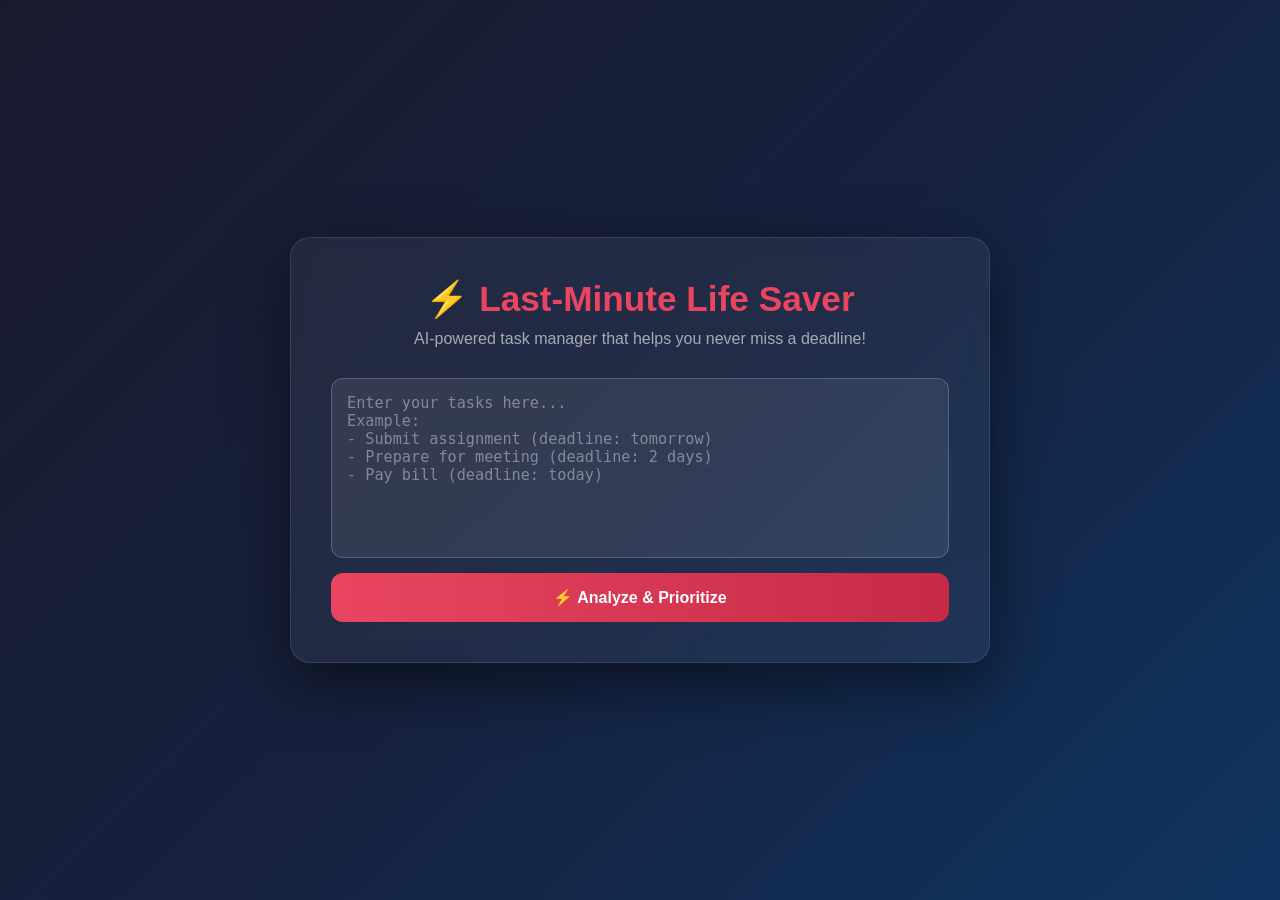
<file: templates/index.html>
<!DOCTYPE html>
<html lang="en">
<head>
    <meta charset="UTF-8">
    <meta name="viewport" content="width=device-width, initial-scale=1.0">
    <title>Last-Minute Life Saver</title>
    <link rel="stylesheet" href="/static/style.css">
</head>
<body>
    <div class="container">
        <h1>⚡ Last-Minute Life Saver</h1>
        <p class="subtitle">AI-powered task manager that helps you never miss a deadline!</p>
        <div class="input-section">
            <textarea id="taskInput" placeholder="Enter your tasks here...
Example:
- Submit assignment (deadline: tomorrow)
- Prepare for meeting (deadline: 2 days)
- Pay bill (deadline: today)"></textarea>
            <button onclick="analyzeTasks()">⚡ Analyze & Prioritize</button>
        </div>
        <div class="result-section" id="resultSection" style="display:none">
            <h2>📋 AI Recommendations</h2>
            <div id="result"></div>
        </div>
    </div>
    <script>
        async function analyzeTasks() {
            const tasks = document.getElementById("taskInput").value;
            if (!tasks.trim()) {
                alert("Please enter your tasks first!");
                return;
            }
            document.getElementById("result").innerHTML = "⏳ AI is analyzing your tasks...";
            document.getElementById("resultSection").style.display = "block";
            const response = await fetch("/analyze", {
                method: "POST",
                headers: { "Content-Type": "application/json" },
                body: JSON.stringify({ tasks: tasks })
            });
            const data = await response.json();
            document.getElementById("result").innerHTML = data.result.replace(/\n/g, "<br>");
        }
    </script>
</body>
</html>
</file>
<file: static/style.css>
* {
    margin: 0;
    padding: 0;
    box-sizing: border-box;
}

body {
    font-family: 'Segoe UI', sans-serif;
    background: linear-gradient(135deg, #1a1a2e, #16213e, #0f3460);
    min-height: 100vh;
    display: flex;
    align-items: center;
    justify-content: center;
    color: white;
}

.container {
    background: rgba(255, 255, 255, 0.05);
    backdrop-filter: blur(10px);
    border: 1px solid rgba(255, 255, 255, 0.1);
    border-radius: 20px;
    padding: 40px;
    width: 90%;
    max-width: 700px;
    box-shadow: 0 20px 60px rgba(0, 0, 0, 0.5);
}

h1 {
    font-size: 2.2rem;
    text-align: center;
    margin-bottom: 10px;
    color: #e94560;
}

.subtitle {
    text-align: center;
    color: rgba(255, 255, 255, 0.6);
    margin-bottom: 30px;
}

.input-section {
    display: flex;
    flex-direction: column;
    gap: 15px;
}

textarea {
    width: 100%;
    height: 180px;
    background: rgba(255, 255, 255, 0.08);
    border: 1px solid rgba(255, 255, 255, 0.2);
    border-radius: 12px;
    padding: 15px;
    color: white;
    font-size: 0.95rem;
    resize: none;
    outline: none;
}

textarea:focus {
    border-color: #e94560;
}

textarea::placeholder {
    color: rgba(255, 255, 255, 0.4);
}

button {
    background: linear-gradient(90deg, #e94560, #c62a47);
    color: white;
    border: none;
    padding: 15px;
    border-radius: 12px;
    font-size: 1rem;
    font-weight: bold;
    cursor: pointer;
}

button:hover {
    opacity: 0.9;
}

.result-section {
    margin-top: 30px;
    background: rgba(255, 255, 255, 0.05);
    border-radius: 12px;
    padding: 20px;
    border: 1px solid rgba(255, 255, 255, 0.1);
}

.result-section h2 {
    margin-bottom: 15px;
    color: #e94560;
}

#result {
    line-height: 1.8;
    color: rgba(255, 255, 255, 0.85);
}
</file>
